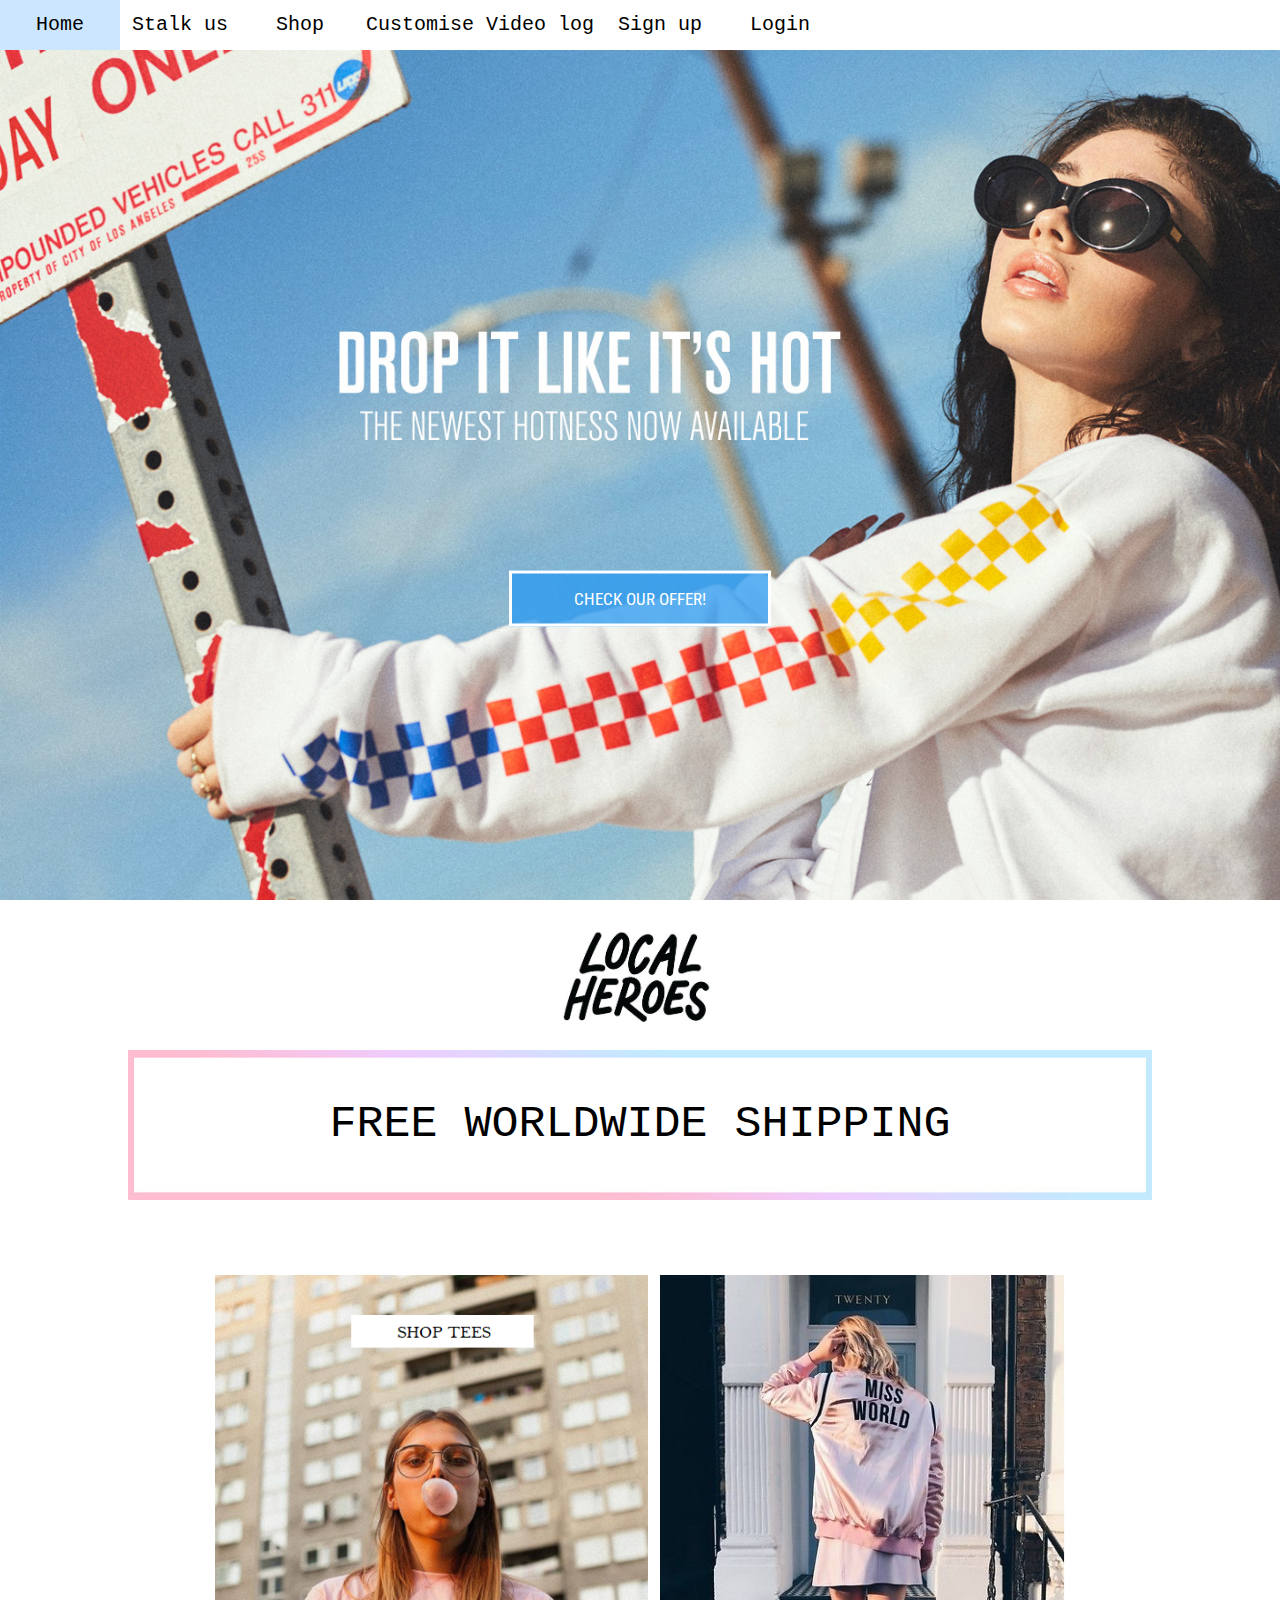
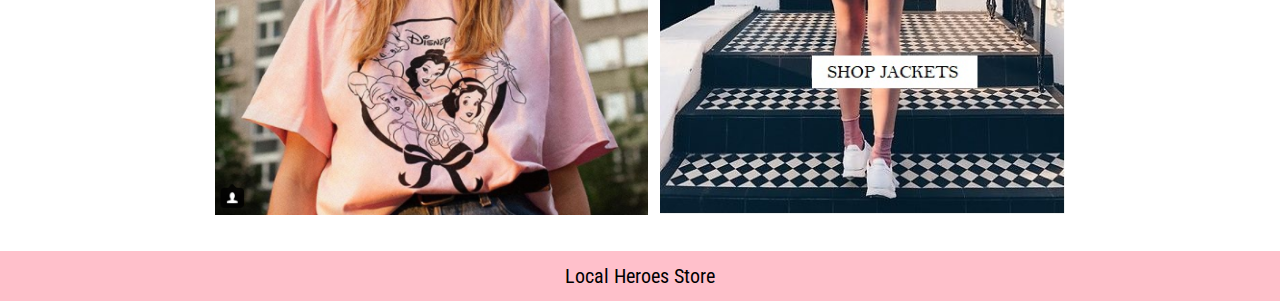
<file: index.html>
<!DOCTYPE html>
<html>
	<head>
			<title>LocalHeroesStore</title>
			<script src="https://ajax.googleapis.com/ajax/libs/jquery/3.2.1/jquery.min.js"></script>
			<script src="https://code.jquery.com/jquery-3.2.1.min.js" crossorigin="anonymous"></script>
            <script src="JS/javaSign.js"></script>
			<link rel="stylesheet" type="text/css" href="CSS/indexStyles.css">
			<link rel="stylesheet" type="text/css" href="CSS/startStyles.css">
			<meta http-equiv="content-type" content="text/html; charset=utf-8" />
			<meta name="viewport" content="width=device-width, initial-scale=1.0" />
			<script src="JS/jquery.scrollTo.min.js"></script>
			<link href="https://fonts.googleapis.com/css?family=Roboto+Condensed" rel="stylesheet">
	</head>
	
    <body>	
          <!--NAV BAR-->
           <nav>
            <div class="mobile_menu"><div class="mobile_button" onclick="slideMenu();"><img src="Assets/menu_mobile.png" alt="mobilemenu"/></div></div><ul>
                <li><a href="index.html" class="anime">Home</a></li>
                <li><a href="StalkUs.html">Stalk us</a></li>
                <li>
                  <a href="index.html">Shop</a>
                  <ul>
                      <li><a href="shopTees.html">tees</a></li>
                      <li><a href="shopJackets.html">jackets</a></li>
                  </ul>
                </li>
                <li><a href="DRAWING.html">Customise</a></li>
                <li><a href="video.html">Video log</a></li>
                <li><a href="SignUp.html">Sign up</a></li>
                <li>
                    <a onclick="document.getElementById('id01').style.display='block'" style="cursor: pointer;">Login</a>
                    <div id="id01" class="modal">
                        <span onclick="document.getElementById('id01').style.display='none'" 
                        class="close" title="Close Modal">&times;</span>
                        <form class="modal-content animate" action="/action_page.php">
                            <div class="imgcontainer">
                                  <img src="Assets/vatar4.jpg" alt="Avatar" class="avatar">
                            </div>
                            <div class="container">
                                <label><b>Username</b></label>
                                <input type="text" placeholder="Enter Username" name="uname" required>
                                <label><b>Password</b></label>
                                <input type="password" placeholder="Enter Password" name="psw" required>
                                <button type="submit">Login</button>
                                <input type="checkbox" checked="checked"> Remember me
                            </div>
                        </form>
                    </div>
                </li>
            </ul>
        </nav>
        <div class="widmo_nav"></div>
        <!---------------------------------------------------------->
        <header>     
            <div class="main_pic">
                <div class="our_offer"><div class="BTN_offer">Check our offer!</div></div>
            </div>
            <div class="logotype">
                <a href="index.html"><img src="Assets/logo2.png" alt="logo"/></a>
            </div>
	    </header>
               <div class="ramka_space">
                <div class="ramka">
                    <p>FREE WORLDWIDE SHIPPING</p>
                </div>
            </div>
            <main>
            <div class="big_pics">
               <div class="big_pic">
                   <a href="shopTees.html"><img src="Assets/ShopTees1.png" alt="Shop tees"/></a>
               </div>
               <div class="big_pic">
                   <a href="shopJackets.html"><img src="Assets/ShopJackets.jpg" alt="shop jackets"/></a>
               </div>
            </div>
            </main>
    <footer>
        <div class="foot">
            Local Heroes Store
        </div>
    </footer>
</body>
</html>
</file>
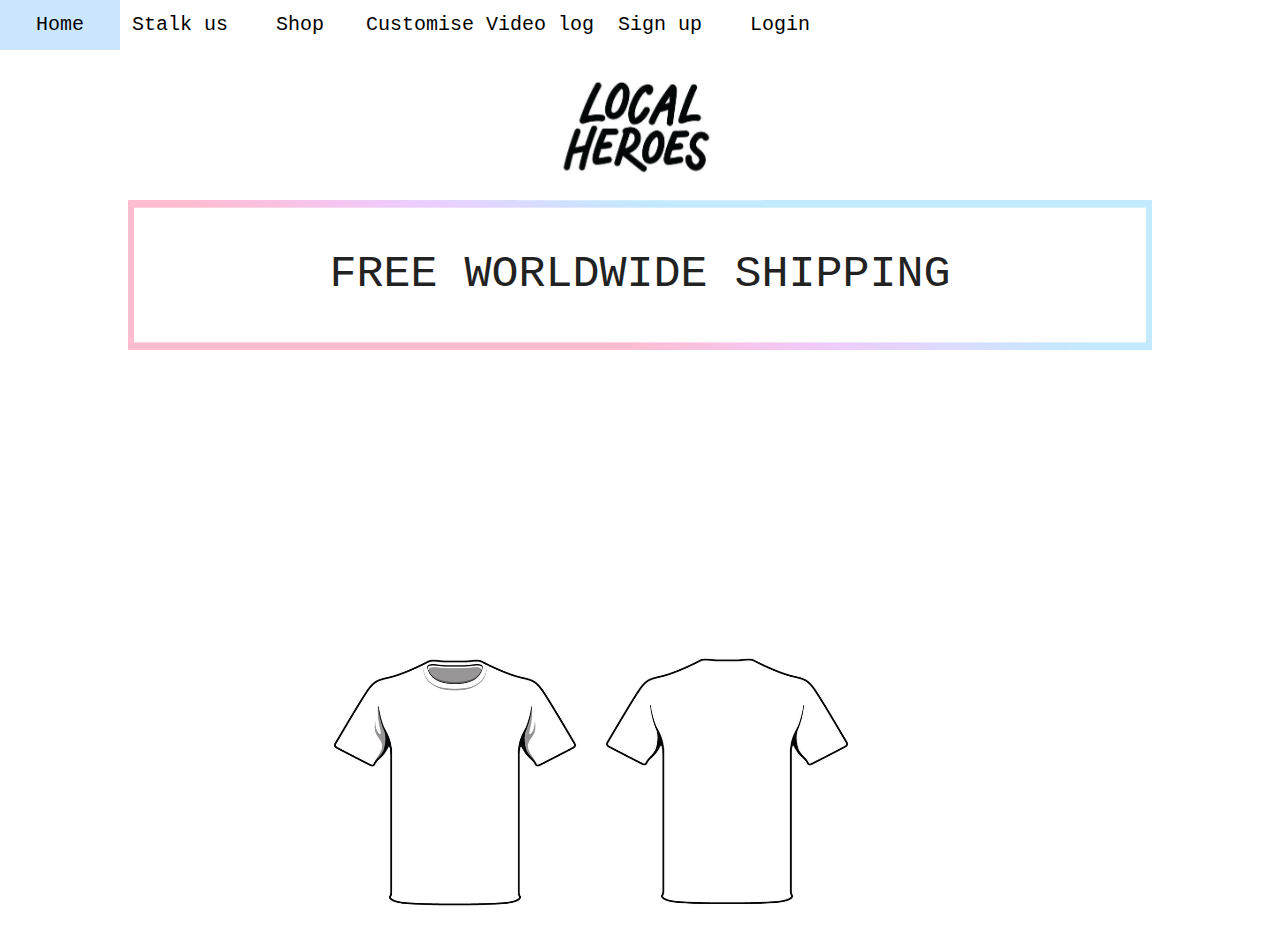
<file: DRAWING.html>
<!DOCTYPE html>
<html class="no-js" lang="">
    <head>
        <meta charset="utf-8">
        <title>Drawing</title>
        <meta name="description" content="">
        <meta name="theme-color" content="#212121" />
        <script src="https://ajax.googleapis.com/ajax/libs/jquery/1.12.4/jquery.min.js"></script>
        <script src="JS/javaSign.js"></script>
        <link rel="stylesheet" type="text/css" href="CSS/indexStyles.css">
        <link rel="stylesheet" type="text/css" href="CSS/startStyles.css">
    	<meta name="viewport" content="width=device-width, initial-scale=1.0" />
        <link rel="stylesheet" href="CSS/reset.css">
        <link rel="stylesheet" href="CSS/main.css">

    </head>
    <body>
        <!--NAV BAR-->
        <nav>
            <div class="mobile_menu"><div class="mobile_button" onclick="slideMenu();"><img src="Assets/menu_mobile.png" alt="mobile"/></div></div><ul>
                <li><a href="index.html">Home</a></li>
                <li><a href="StalkUs.html">Stalk us</a></li>
                <li>
                  <a href="index.html">Shop</a>
                  <ul>
                      <li><a href="shopTees.html">tees</a></li>
                      <li><a href="shopJackets.html">jackets</a></li>
                  </ul>
                </li>
                <li><a href="DRAWING.html"  class="anime">Customise</a></li>
                  <li><a href="video.html">Video log</a></li>
                <li><a href="SignUp.html">Sign up</a></li>
                <li>
                    <a onclick="document.getElementById('id01').style.display='block'" style="cursor: pointer;">Login</a>
                    <div id="id01" class="modal">
                        <span onclick="document.getElementById('id01').style.display='none'" 
                        class="close" title="Close Modal">&times;</span>
                        <form class="modal-content animate" action="/action_page.php">
                            <div class="imgcontainer">
                                  <img src="Assets/vatar4.jpg" alt="Avatar" class="avatar">
                            </div>
                            <div class="container">
                                <label><b>Username</b></label>
                                <input type="text" placeholder="Enter Username" name="uname" required>
                                <label><b>Password</b></label>
                                <input type="password" placeholder="Enter Password" name="psw" required>
                                <button type="submit">Login</button>
                                <input type="checkbox" checked="checked"> Remember me
                            </div>
                        </form>
                    </div>
                </li>
            </ul>
        </nav>
         <!---------------------------------------------------------->
          <!--LOGO, FRAME-->
        <div class="widmo_nav"></div>
        <div class="logotype">
                <a href="index.html"><img src="Assets/logo2.png" alt="logo"/></a>
        </div>
               <div class="ramka_space">
                <div class="ramka">
                    <p>FREE WORLDWIDE SHIPPING</p>
                </div>
            </div>
            <!---------------------------------------------------------->
            <!--CUSTOMISER-->
        <main class="customiser" style="height: 500px; position: relative;">
            <div class="toolkit">
                <div class="colors" style="cursor: pointer;"></div>
                <div class="sizes" style="cursor: pointer;"></div>
            </div>
            <div class="nowyToolkit">
                <div class="toolkit2">
                <div class="colors" style="cursor: pointer;"></div>
            </div>
            <div class="toolkit2">
                <div class="sizes" style="cursor: pointer;"></div>
            </div>
            </div>
            <script src="https://code.jquery.com/jquery-3.2.1.min.js" integrity="sha256-hwg4gsxgFZhOsEEamdOYGBf13FyQuiTwlAQgxVSNgt4=" crossorigin="anonymous"></script>
            <script src="JS/p5.js"></script>
            <script src="JS/p5.svg.js"></script>
            <script src="JS/main.js"></script>
        </main>
    </body>
</html>
</file>
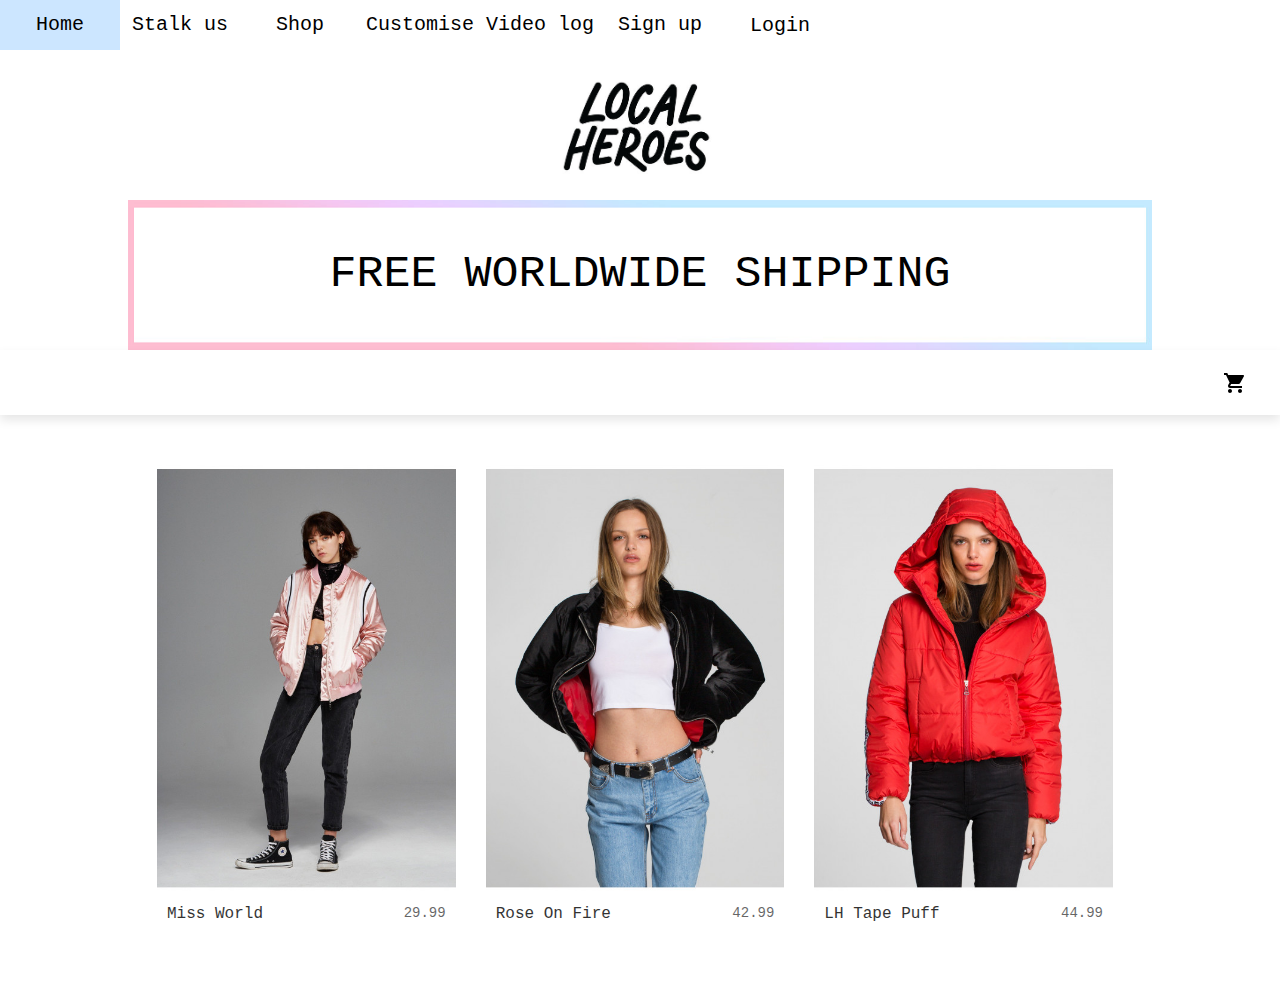
<file: shopJackets.html>
<!DOCTYPE html>
<html>
	<head>
			<title>Shop jackets localheroesstore</title>
			<script src="https://code.jquery.com/jquery-3.2.1.min.js" crossorigin="anonymous"></script>
			<script src="JS/javaJackets.js"></script>
			<script src="JS/javaSign.js"></script>
			<link rel="stylesheet" type="text/css" href="CSS/shoppingStyles.css">
			<link rel="stylesheet" type="text/css" href="CSS/startStyles.css">
	</head>
	
<body>	
           <nav>
        <div class="mobile_menu"><div class="mobile_button" onclick="slideMenu();"><img src="Assets/menu_mobile.png" alt="mobile"/></div></div>
            <ul>
            <li><a href="index.html">Home</a></li>
            <li><a href="StalkUs.html">Stalk us</a></li>
            <li>
              <a href="index.html" class="anime">Shop</a>
              <ul>
                  <li><a href="shopTees.html" >tees</a></li>
                  <li><a href="shopJackets.html" class="anime">jackets</a></li>
              </ul>
            </li>
             <li><a href="DRAWING.html">Customise</a></li>
               <li><a href="video.html">Video log</a></li>
            <li><a href="SignUp.html">Sign up</a></li>
            <li>
<button onclick="document.getElementById('id01').style.display='block'">Login</button>
<div id="id01" class="modal">
  <span onclick="document.getElementById('id01').style.display='none'" 
class="close" title="Close Modal">&times;</span>
  <form class="modal-content animate" action="/action_page.php">
    <div class="imgcontainer">
      <img src="Assets/vatar4.jpg" alt="Avatar" class="avatar">
    </div>

    <div class="container">
      <label><b>Username</b></label>
      <input type="text" placeholder="Enter Username" name="uname" required>

      <label><b>Password</b></label>
      <input type="password" placeholder="Enter Password" name="psw" required>

      <button type="submit">Login</button>
      <input type="checkbox" checked="checked"> Remember me
    </div>
  </form>
</div></li> 
        </ul>
    </nav>
	<div class="header2">
        <div class="space"></div>
        <div class="logotype">
            <img src="Assets/logo2.png" alt="logo"/>
        </div>
	</div>
	
	<div class="ramka_space">
	    <div class="ramka">
            <p>FREE WORLDWIDE SHIPPING</p>
        </div>
	</div>

    <header class="header"></header>
    <main class="products"></main>
	</body>
</html>
</file>
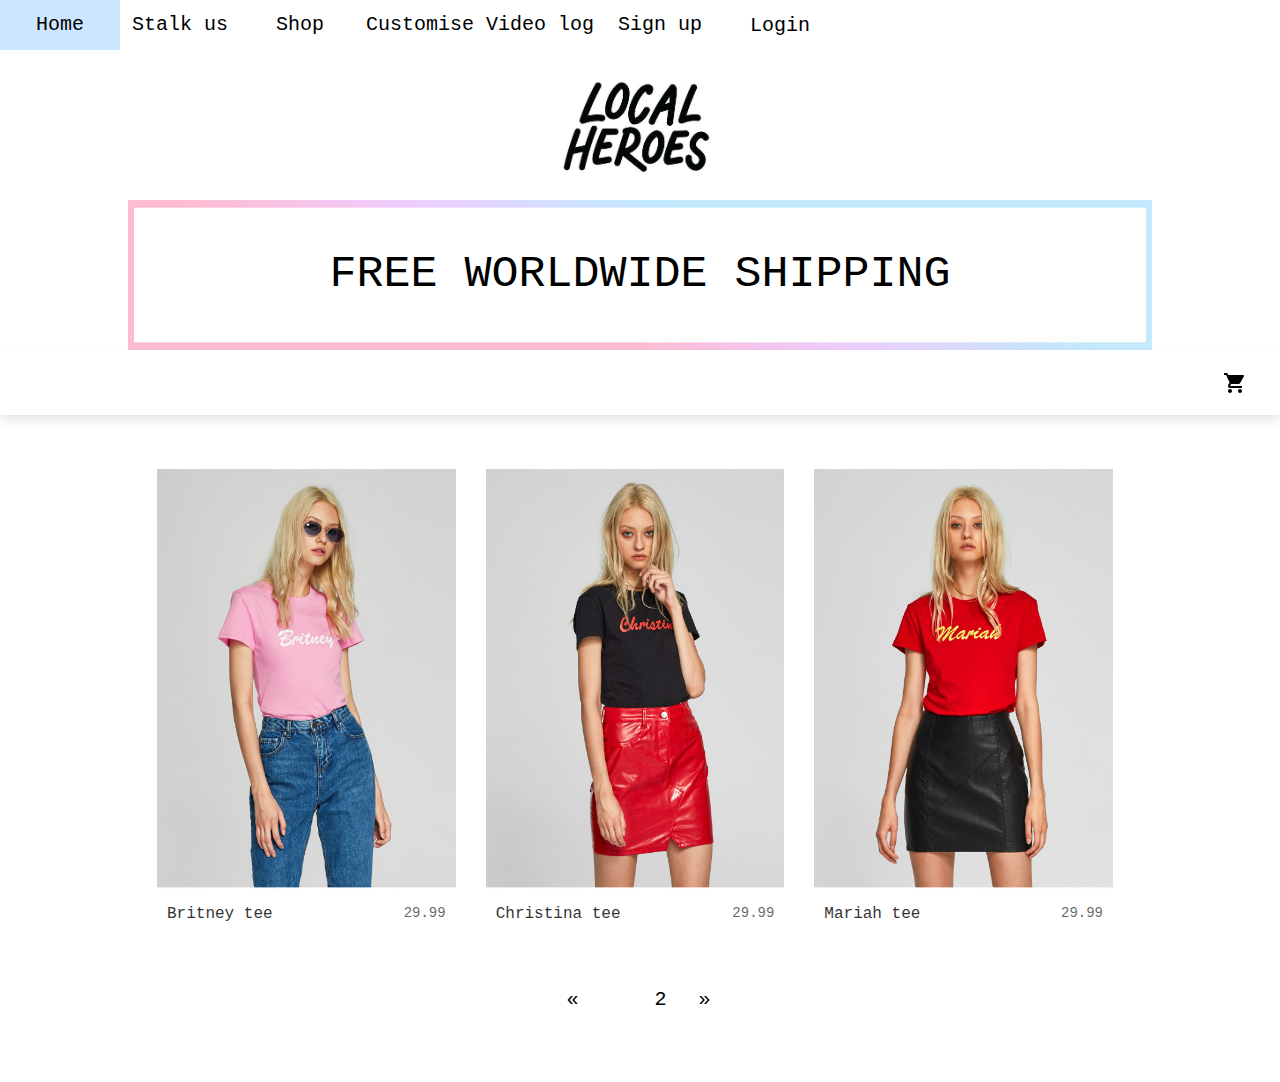
<file: shopTees.html>
<!DOCTYPE html>
<html>
	<head>
			<title>Shop tees localheroesstore</title>
			<script src="https://code.jquery.com/jquery-3.2.1.min.js" crossorigin="anonymous"></script>
			<script src="JS/javaTees1.js"></script>
			<script src="JS/javaSign.js"></script>
			<link rel="stylesheet" type="text/css" href="CSS/shoppingStyles.css">
			<link rel="stylesheet" type="text/css" href="CSS/startStyles.css">
	</head>
	
	<body>	
      <nav>
        <div class="mobile_menu"><div class="mobile_button" onclick="slideMenu();"><img src="Assets/menu_mobile.png" alt="mobile"/></div></div>
            <ul><li><a href="index.html">Home</a></li>
            <li><a href="StalkUs.html">Stalk us</a></li>
            <li>
              <a href="index.html" class="anime">Shop</a>
              <ul>
                  <li><a href="shopTees.html" class="anime">tees</a></li>
                  <li><a href="shopJackets.html">jackets</a></li>
              </ul>
            </li>
             <li><a href="DRAWING.html">Customise</a></li>
               <li><a href="video.html">Video log</a></li>
             <li><a href="SignUp.html">Sign up</a></li>
            <li>
            <button onclick="document.getElementById('id01').style.display='block'">Login</button>
            <div id="id01" class="modal">
              <span onclick="document.getElementById('id01').style.display='none'" 
            class="close" title="Close Modal">&times;</span>
              <form class="modal-content animate" action="/action_page.php">
                <div class="imgcontainer">
                  <img src="Assets/vatar4.jpg" alt="Avatar" class="avatar">
                </div>
                <div class="container">
                  <label><b>Username</b></label>
                  <input type="text" placeholder="Enter Username" name="uname" required>
                  <label><b>Password</b></label>
                  <input type="password" placeholder="Enter Password" name="psw" required>
                  <button type="submit">Login</button>
                  <input type="checkbox" checked="checked"> Remember me
                </div>
              </form>
            </div>
            </li>
        </ul>
    </nav>

	<div class="header2">
        <div class="space"></div>
        <div class="logotype">
            <img src="Assets/logo2.png" alt="logo"/>
        </div>
	</div>
	
	<div class="ramka_space">
	    <div class="ramka">
            <p>FREE WORLDWIDE SHIPPING</p>
        </div>
	</div>

    <header class="header"></header>
    <main class="products"></main>
    <footer>
    <div class="pagination">
  <a href="shopTees.html">&laquo;</a>
  <a href="shopTees.html" class="active">1</a>
  <a href="shopTees2.html" >2</a>
  <a href="shopTees2.html">&raquo;</a>
        </div></footer>
	</body>
</html>
</file>
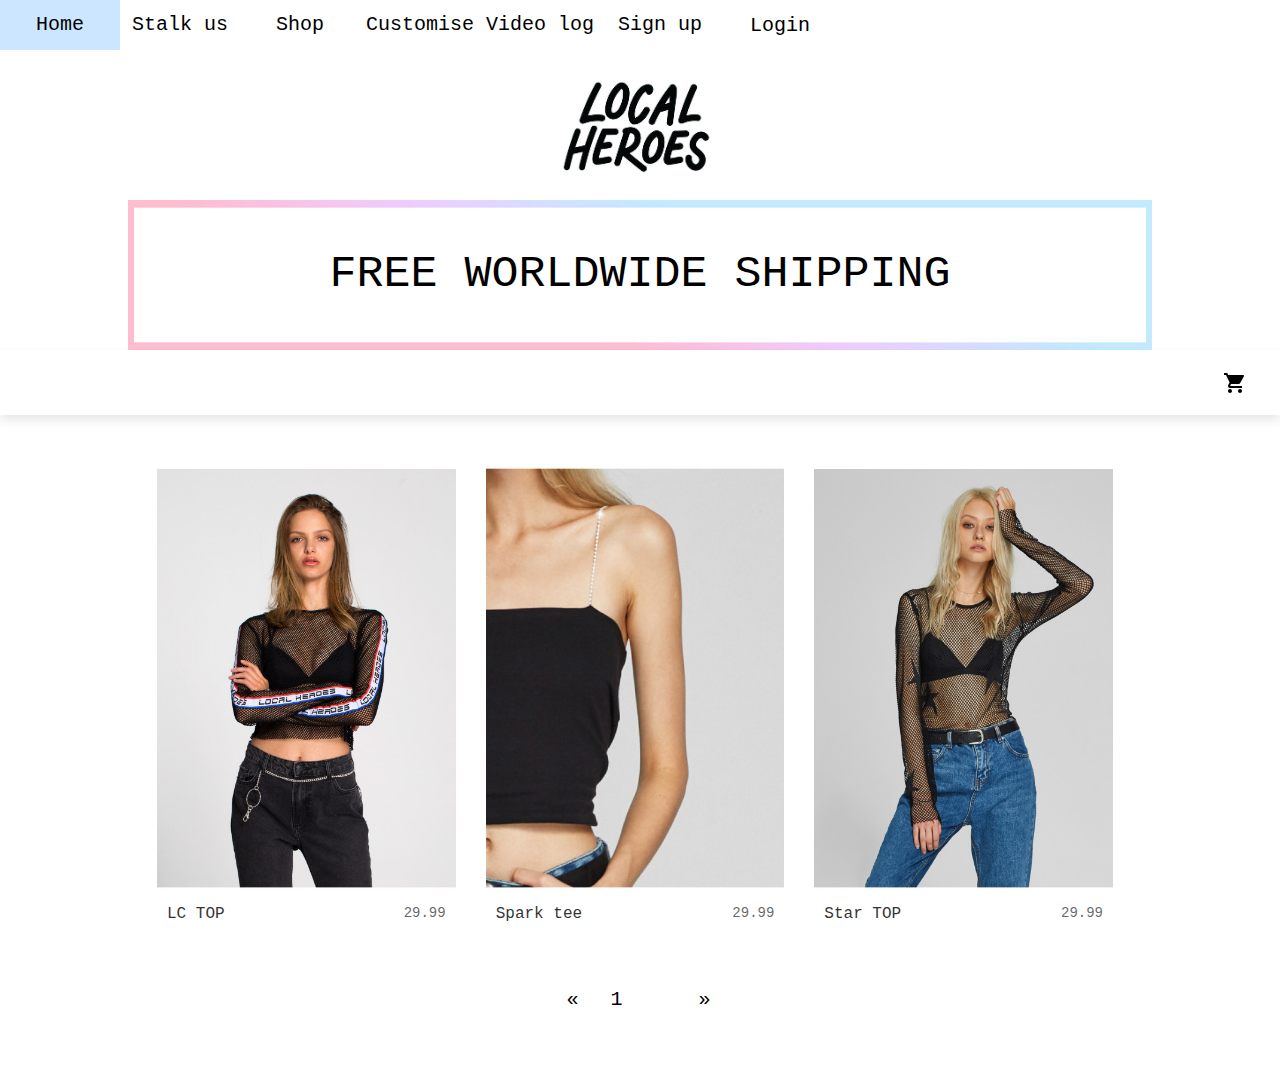
<file: shopTees2.html>
<!DOCTYPE html>
<html>
	<head>
			<title>[2] Shop tees localheroesstore</title>
			<script src="https://code.jquery.com/jquery-3.2.1.min.js" crossorigin="anonymous"></script>
			<script src="JS/javaTees2.js"></script>
			<script src="JS/javaSign.js"></script>
			<link rel="stylesheet" type="text/css" href="CSS/startStyles.css">
			<link rel="stylesheet" type="text/css" href="CSS/shoppingStyles.css">
	</head>
	
<body>	
    <nav>
        <div class="mobile_menu"><div class="mobile_button" onclick="slideMenu();"><img src="Assets/menu_mobile.png" alt="mobile"/></div></div>
            <ul>
            <li><a href="index.html">Home</a></li>
            <li><a href="StalkUs.html">Stalk us</a></li>
            <li>
              <a href="" class="anime">Shop</a>
              <ul>
                  <li><a href="shopTees.html" class="anime">tees</a></li>
                  <li><a href="shopJackets.html" >jackets</a></li>
              </ul>
            </li>
             <li><a href="DRAWING.html">Customise</a></li>
               <li><a href="video.html">Video log</a></li>
            <li><a href="SignUp.html">Sign up</a></li>
            <li>
<button onclick="document.getElementById('id01').style.display='block'">Login</button>
<div id="id01" class="modal">
  <span onclick="document.getElementById('id01').style.display='none'" 
class="close" title="Close Modal">&times;</span>
  <form class="modal-content animate" action="/action_page.php">
    <div class="imgcontainer">
      <img src="Assets/vatar4.jpg" alt="Avatar" class="avatar">
    </div>

    <div class="container">
      <label><b>Username</b></label>
      <input type="text" placeholder="Enter Username" name="uname" required>

      <label><b>Password</b></label>
      <input type="password" placeholder="Enter Password" name="psw" required>

      <button type="submit">Login</button>
      <input type="checkbox" checked="checked"> Remember me
    </div>
  </form>
</div>
       </li>
        </ul>
    </nav>
	<div class="header2">
        <div class="space"></div>
        <div class="logotype">
            <img src="Assets/logo2.png" alt="logo"/>
        </div>
	</div>
	
	<div class="ramka_space">
	    <div class="ramka">
            <p>FREE WORLDWIDE SHIPPING</p>
        </div>
	</div>

    <header class="header"></header>
    <main class="products"></main>
     <footer>
          <div class="pagination">
              <a href="shopTees.html">&laquo;</a>
              <a href="shopTees.html">1</a>
              <a href="shopTees2.html" class="active" >2</a>
              <a href="shopTees2.html">&raquo;</a>
        </div>
    </footer>
	</body>
</html>
</file>
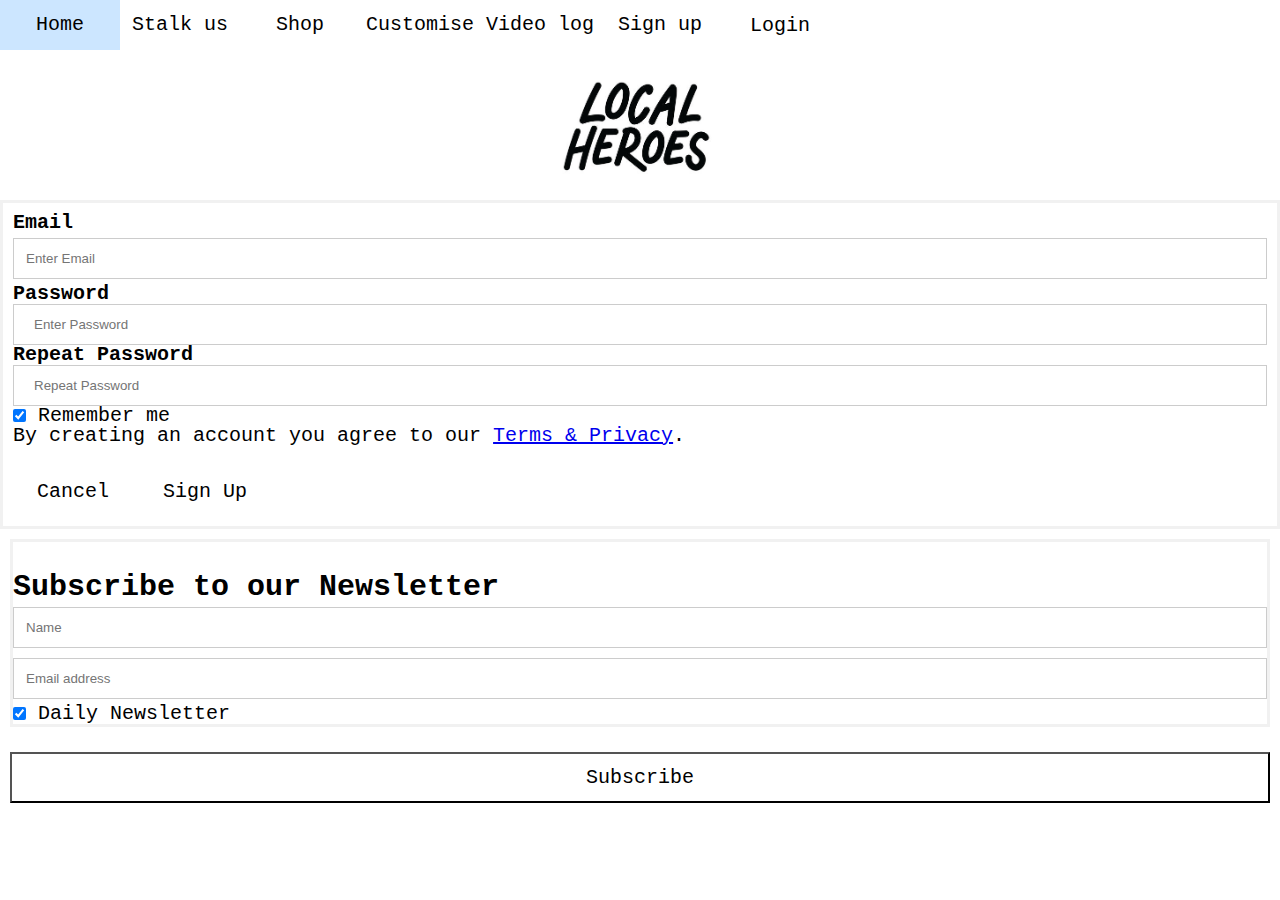
<file: SignUp.html>
<!DOCTYPE html>
<html>
	<head>
			<title>Sign up localheroesstore</title>
			<script src="https://code.jquery.com/jquery-3.2.1.min.js" crossorigin="anonymous"></script>
			<script src="JS/javaSign.js"></script>
			<link rel="stylesheet" type="text/css" href="CSS/startStyles.css">
            <link rel="stylesheet" type="text/css" href="CSS/shoppingStyles.css">
			<link rel="stylesheet" type="text/css" href="CSS/SignUpStyles.css">
	</head>
<body>	
 <header>
  <nav><div class="mobile_menu"><div class="mobile_button" onclick="slideMenu();"><img src="Assets/menu_mobile.png" alt="img"/></div></div>
            <ul>
            <li><a href="index.html">Home</a></li>
            <li><a href="StalkUs.html">Stalk us</a></li>
            <li>
              <a href="index.html">Shop</a>
              <ul>
                  <li><a href="shopTees.html">tees</a></li>
                  <li><a href="shopJackets.html">jackets</a></li>
              </ul>
            </li>
             <li><a href="DRAWING.html">Customise</a></li>
               <li><a href="video.html">Video log</a></li>
               <li><a href="SignUp.html" class="anime">Sign up</a></li>
            <li>
                <button onclick="document.getElementById('id01').style.display='block'">Login</button>
                <div id="id01" class="modal">
                    <span onclick="document.getElementById('id01').style.display='none'" 
                    class="close" title="Close Modal">&times;</span>
                    <form class="modal-content animate" action="/action_page.php">
                        <div class="imgcontainer">
                        <img src="Assets/vatar4.jpg" alt="Avatar" class="avatar">
                        </div>
                        <div class="container">
                            <label><b>Username</b></label>
                            <input type="text" placeholder="Enter Username" name="uname" required>
                            <label><b>Password</b></label>
                            <input type="password" placeholder="Enter Password" name="psw" required>
                            <button type="submit">Login</button>
                            <input type="checkbox" checked="checked"> Remember me
                        </div>
                    </form>
                </div>
            </li>
        </ul>
    </nav>
 </header>
 <main>
		<div class="header2">
        <div class="space"></div>
        <div class="logotype">
        <img src="Assets/logo2.png" alt="logo"/>
        </div>
	</div>
   
<form action="/action_page.php">
    <div class="container">
        <label><b>Email</b></label>
        <input type="text" placeholder="Enter Email" name="email" required>
        <label><b>Password</b></label>
        <input type="password" placeholder="Enter Password" name="psw" required>
        <label><b>Repeat Password</b></label>
        <input type="password" placeholder="Repeat Password" name="psw-repeat" required>
        <input type="checkbox" checked="checked"> Remember me
        <p>By creating an account you agree to our <a href="#">Terms & Privacy</a>.</p>
        <p> </p>
        <div class="clearfix">
          <button type="button"  class="cancelbtn">Cancel</button>
          <button type="submit" class="signupbtn">Sign Up</button>
        </div>
  </div>
</form>
    </main>
    <section>
       <div class="container">
            <form action="/action_page.php">
                <h2>Subscribe to our Newsletter</h2>
                 <input type="text" placeholder="Name" name="name" required>
                <input type="text" placeholder="Email address" name="mail" required>
                <input type="checkbox" checked="checked"> Daily Newsletter
           </form>
          </div>
          <div class="container">
                <input type="submit" value="Subscribe">
          </div>
    </section>
</body>
</html>
</file>
<file: CSS/indexStyles.css>
@media screen and (max-width:640px) { /* MOBILE */
    .main_pic {display: none;}
}

@media screen and (max-width:800px) { /* MOBILE */
    .main_pic {display: none;}
}

@media screen and (min-width:800px) { /* DESKTOP */
    .main_pic {display: block;}
}


.main_pic {
	height:calc(100vh - 50px);
	width:100%;
    background-image: url(../Assets/lcl.jpeg);
    background-size: cover;
    position: relative;
    z-index: 50;
}

.main_pic img {
    width: 100%;
    max-height: 100%;
}

.our_offer {
    height: 50px;
    width: 100%;
    position: absolute;
    top: 65%;
    transform: translateY(-65%);
}

.BTN_offer {
    font-family: 'Roboto Condensed', sans-serif;
    height: 50px;
    width: 20%;
    margin: 0 auto;
    line-height: 50px;
    text-align: center;
    border: 3px solid white;
    background-color: rgba(42,154,241, 0.75);
    color: white; 
    text-transform: uppercase;
    transition: .2s all linear;
    font-size: 17px;
}

.BTN_offer:hover {
    cursor: pointer;
    background-color: rgba(0,0,0, 0.75);
    transition: .2s all linear;
}

.big_pics {
    width: 100%;
    margin-top: 75px;
    text-align: center;
    position: relative;
}

.big_pic {
    width: auto;
    height: 60vh;
    display: inline-block;
}

.big_pic img {
    max-height: 100%;
}

.big_pic:hover {
    box-sizing: border-box;
    border: 3px solid pink;
}

#pic2 img {
    margin: 10px 0 10px 0;
    height: 100%;
}

#pic3 {
    float: left;
}

#pic4 {
    float: right;
}

#pic2 img:hover {
    border: 3px solid pink;
    box-sizing: border-box;
}

.foot {
    font-family: 'Roboto Condensed', sans-serif;
    margin-top: 30px;
    height: 50px;
    width: 100%;
    background-color: pink;
    text-align: center;
    line-height: 50px;
}

.widmo_nav {
    height: 50px;
}
</file>
<file: CSS/startStyles.css>
* {padding:0; margin:0}

@media screen and (max-width:640px) {
    .ramka_space {display: none;}
    nav > ul > li {
        width: 100%;
        display: none;
    }
    
    nav ul li:hover ul {
        display:none;
    }
    .mobile_menu {
        display: block;
    }
}

@media screen and (min-width:640px) and (max-width:800px) {
    .ramka {font-size: 13px;}
    nav > ul > li {
        float: left;
        width: 120px;
        display: block;
    }
    nav ul li:hover ul {
        display:block;
    }
    .mobile_menu {
        display: none;
    }
}

@media screen and (min-width:800px) {
    .ramka {font-size: 18px;}
    nav > ul > li {
        float: left;
        width: 120px;
        display: block;
    }
    nav ul li:hover ul {
        display:block;
    }
    .mobile_menu {
        display: none;
    }
}


html, body {
	font-family:"Courier New";
	font-size: 20px;
	background: transparent;
	padding:0;
	margin:0;
}

.ramka_space {
    width: 100%;
}

.ramka {
    width: 80%;
    height: 150px;
    margin: 0 auto;
    background-image: url(../Assets/frame.jpg);
    background-size: 100% 100%;   
    text-align: center;
    position: relative;
    z-index: -1;
}

.ramka p {
    line-height: 150px;
    font-size: 2.5em;
}

.logotype {
    width: 100%;
    height: 150px;
    text-align: center;
}

.logotype:hover {
    cursor: pointer;
}

.logotype img {
    height: 100%;
}


#frame{
	width: 90%;
	height: 60%;
	margin-left:5%;
	margin-top:12%;
}

#container{
	 margin: 0 auto;
}

.mobile_menu {
    height: 50px;
    width: 100%;
}

.mobile_button {
    height: 100%;
    width: 50px;
}

.mobile_button img {
    height: 100%;
}

.mobile_button:hover {
    cursor: pointer;
}

nav {
    height: 50px;
    position: fixed;
    z-index: 100;
}

nav ul {
    list-style-type: none;
    background-color: white;
	position: fixed;
  width:100%;
  z-index: 5;
}

nav > ul > li {
    text-align: center;
}
nav li a {
    display: block;
    color: black;
    text-align: center;
    height: 50px;
    text-decoration: none;
    line-height: 50px;
    transition: .2s all linear;
}
nav li a:hover {
    background-color: #cce6ff;
    transition: .2s all linear;
}

/* Hide Dropdowns by Default */
nav ul ul {
 display: none;
 position: absolute; 
 top: 50px; /* the height of the main nav */
 width:120px;
}
	
/* Display Dropdowns on Hover */
/*nav ul li:hover ul {
 display:block;
} */
	
/* Fisrt Tier Dropdown */
nav ul ul li {
 width:170px;
 float:none;
 display:list-item;
 position: relative;
 width:120px;
}
	
.anime{
       background-color: white;
    -webkit-animation-name: example; /* Safari 4.0 - 8.0 */
    -webkit-animation-duration: 20s; /* Safari 4.0 - 8.0 */
    animation-name: example;
    animation-duration: 4s;
    animation-iteration-count: infinite;
}

/* Bordered form */
form {
    border: 3px solid #f1f1f1;
}

/* Full-width inputs */
input[type=text], input[type=password] {
    width: 100%;
    padding: 12px 20px;
    display: inline-block;
    border: 1px solid #ccc;
    box-sizing: border-box;
}

/* Set a style for all buttons */
button {
    background-color: white;
    -webkit-animation-name: example; /* Safari 4.0 - 8.0 */
    animation-name: example;
    animation-iteration-count: infinite;
    color: black;
    border: none;
    cursor: pointer;
    width: 120px;
    height:50px;
    text-align: center;
    font-family:"Courier New";
    font-size:20px;
    
}

/* Add a hover effect for buttons */
button:hover {
    opacity: 0.8;
    color:black;
    background-color: #cce6ff;
}

/* Center the avatar image inside this container */
.imgcontainer {
    text-align: center;
    margin: 24px 0 12px 0;
}

/* Avatar image */
img.avatar {
    width: 15%;
    border-radius: 50%;
}

.modal {
    display: none; /* Hidden by default */
    position: fixed; /* Stay in place */
    z-index: 1; /* Sit on top */
    left: 0;
    top: 0;
    width: 100%; /* Full width */
    height: 100%; /* Full height */
    overflow: auto; /* Enable scroll if needed */
    background-color: rgb(0,0,0); /* Fallback color */
    background-color: rgba(0,0,0,0.4); /* Black w/ opacity */
    padding-top: 60px;
}

/* Modal Content/Box */
.modal-content {
    background-color: #fefefe;
    margin: 5px auto; /* 15% from the top and centered */
    border: 1px solid #888;
    width: 40%; /* Could be more or less, depending on screen size */
}

/* The Close Button */
.close {
    /* Position it in the top right corner outside of the modal */
    position: absolute;
    right: 25px;
    top: 0; 
    color: #000;
    font-size: 35px;
    font-weight: bold;
}

/* Close button on hover */
.close:hover,
.close:focus {
    color: #ffccff;
    cursor: pointer;
}

/* Add Zoom Animation */
.animate {
    -webkit-animation: animatezoom 0.6s;
    animation: animatezoom 0.6s
}

@keyframes animatezoom {
    from {transform: scale(0)} 
    to {transform: scale(1)}
}
@keyframes example {
    0%   {background-color:#ffccff; left:0px; top:0px;}
    25%  {background-color:#f2ccff; left:200px; top:0px;}
    50%  {background-color:#ccccff; left:200px; top:200px;} 
    75%  {background-color:#f2ccff; left:0px; top:200px;}
    100% {background-color:#ffccff; left:0px; top:0px;}
}

@keyframes example2 {
    0%   {background-color:#ff99ff; left:0px; top:0px;}
    25%  {background-color:#e699ff; left:200px; top:0px;}
    50%  {background-color:#9999ff; left:200px; top:200px;} 
    75%  {background-color:#e699ff; left:0px; top:200px;}
    100% {background-color:#ff99ff; left:0px; top:0px;}
}
#foot{font-family:"Curier New";}
</file>
<file: CSS/main.css>
@media screen and (max-width:950px) { /* MOBILE */
    .toolkit {
        display: none;
    }
    
    .nowyToolkit {
        display: block;
    }
    
    .colors {
    }
    
    .sizes {
    }
}

@media screen and (min-width:950px) { /* MOBILE */
    .toolkit {
        display: block;
        right: 0;
        margin-top: 90px;
    }
    
    .nowyToolkit {
        display: none;
    }
}




html {
    color: #222;
    font-size: 1em;
    line-height: 1.4;
}


body{
    font-family: "Courier New";
	font-size: 20px;
    background-color: white;
}
::-moz-selection {
    background: #b3d4fc;
    text-shadow: none;
}

::selection {
    background: #b3d4fc;
    text-shadow: none;
}

hr {
    display: block;
    height: 1px;
    border: 0;
    border-top: 1px solid #ccc;
    margin: 1em 0;
    padding: 0;
}

audio,
canvas,
iframe,
img,
svg,
iframe{
    vertical-align: middle;
    margin-bottom:20px;
}

fieldset {
    border: 0;
    margin: 0;
    padding: 0;
}

textarea {
    resize: vertical;
}

.browserupgrade {
    margin: 0.2em 0;
    background: #ccc;
    color: #000;
    padding: 0.2em 0;
}


/* ==========================================================================
   Author's custom styles
   ========================================================================== */

/* For convenience the canvas gets attributes without a helper class.
 * This may be not scalable but okay for the purpose of this template. */
#defaultCanvas0 {
    position: absolute;
    top: 70%;
    left: 24%;
    z-index: -5;
    text-align: center;
}

/* ==========================================================================
   Media Queries
   ========================================================================== */

@media only screen and (min-width: 35em) {

}

@media print,
       (-o-min-device-pixel-ratio: 5/4),
       (-webkit-min-device-pixel-ratio: 1.25),
       (min-resolution: 120dpi) {

}

/* ==========================================================================
   Helper classes
   ========================================================================== */

.hidden {
    display: none !important;
    visibility: hidden;
}

.visuallyhidden {
    border: 0;
    clip: rect(0 0 0 0);
    height: 1px;
    margin: -1px;
    overflow: hidden;
    padding: 0;
    position: absolute;
    width: 1px;
}

.visuallyhidden.focusable:active,
.visuallyhidden.focusable:focus {
    clip: auto;
    height: auto;
    margin: 0;
    overflow: visible;
    position: static;
    width: auto;
}

.invisible {
    visibility: hidden;
}

.clearfix:before,
.clearfix:after {
    content: " ";
    display: table;
}

.clearfix:after {
    clear: both;
}

.clearfix {
    *zoom: 1;
}

/* ==========================================================================
   Print styles
   ========================================================================== */

@media print {
    *,
    *:before,
    *:after {
        background: transparent !important;
        color: #000 !important;
        box-shadow: none !important;
        text-shadow: none !important;
    }

    a,
    a:visited {
        text-decoration: underline;
    }

    a[href]:after {
        content: " (" attr(href) ")";
    }

    abbr[title]:after {
        content: " (" attr(title) ")";
    }

    a[href^="#"]:after,
    a[href^="javascript:"]:after {
        content: "";
    }

    pre,
    blockquote {
        border: 1px solid #999;
        page-break-inside: avoid;
    }

    thead {
        display: table-header-group;
    }

    tr,
    img {
        page-break-inside: avoid;
    }

    img {
        max-width: 100% !important;
    }

    p,
    h2,
    h3,
    h4{
        orphans: 3;
        widows: 3;
        text-align: center;
    }

    h2,
    h3 {
        page-break-after: avoid;
    }
}


.toolkit {
    position: absolute;
    width: 100px;
    height: 320px;
    margin-right:350px;
}

.toolkit2 {
    width: 320px;
    height: 100px;
    display: inline-block;
}

.nowyToolkit {
    width: 100%;
    height: 100px;
    text-align: center;
    position: absolute;
    bottom: 0 !important;
}

.colors, .sizes {
    width: 100%;
    height: 50%;
    display: flex;
    justify-content: center;
    flex-direction: column;
    flex-wrap: wrap;
    align-items: center;
}

.color, .size {
    border-radius: 50%;
    margin: 10px 0;
}

.color {
    width: 32px;
    height: 32px;
}

.size {
    background: #000;
}
</file>
<file: CSS/shoppingStyles.css>
#tekst
{
	left:4%;
	top:31%;
	position:absolute;
	margin-left:20%;
}
.space {
    height: 50px;
}
@import url("https://fonts.googleapis.com/css?family=Open+Sans:300,400,600,700,800&subset=latin-ext");
html, body{ 
  margin: 0;
  padding: 0;
  border: 0;
  outline: 0;
  font-size: 20px;
  font-family:"Courier New";
  vertical-align: baseline;
  background: transparent; }

body {
  line-height: 1;
font-family:"Curier New";
}

article, aside, details, figcaption, figure, footer, header, hgroup, menu, nav, section {
  display: block; }

nav ul {
  list-style: none; }

blockquote, q {
  quotes: none; }

blockquote:before, blockquote:after {
  content: '';
  content: none; }

q:before, q:after {
  content: '';
  content: none; }

a {
  margin: 0;
  padding: 0;
  font-size: 100%;
  vertical-align: baseline;
  background: transparent; }

/* change colours to suit your needs */
ins {
  background-color: #ff9;
  color: #000;
  text-decoration: none; }

/* change colours to suit your needs */
mark {
  background-color: #ff9;
  color: #000;
  font-style: italic;
  font-weight: bold; }

del {
  text-decoration: line-through; }

abbr[title], dfn[title] {
  border-bottom: 1px dotted;
  cursor: help; }

table {
  border-collapse: collapse;
  border-spacing: 0; }

/* change border colour to suit your needs */
hr {
  display: block;
  height: 1px;
  border: 0;
  border-top: 1px solid #cccccc;
  margin: 1em 0;
  padding: 0; }

input, select {
  vertical-align: middle; }

* {
  -webkit-box-sizing: border-box;
  box-sizing: border-box; }

html, body {
	font-family:"Courier New";
	font-size: 20px;
	background: transparent;
	padding:0;
	margin:0;
}

.header {
  width: 100%;
  height: 65px;
  -webkit-box-shadow: 0 5px 10px rgba(0, 0, 0, 0.1);
  box-shadow: 0 5px 10px rgba(0, 0, 0, 0.1);
  display: -webkit-box;
  display: -ms-flexbox;
  display: flex;
  -webkit-box-orient: horizontal;
  -webkit-box-direction: reverse;
  -ms-flex-direction: row-reverse;
  flex-direction: row-reverse;
  -webkit-box-align: center;
  -ms-flex-align: center;
  align-items: center;
  position: relative; }

.cart {
  display: -webkit-box;
  display: -ms-flexbox;
  display: flex;
  -webkit-box-pack: center;
  -ms-flex-pack: center;
  justify-content: center;
  -webkit-box-align: center;
  -ms-flex-align: center;
  align-items: center;
  margin: 0 36px; }
  .cart--icon {
    width: 20px;
    height: 20px;
    background-image: url("../images/shopping-cart.svg");
    background-size: 20px 20px; }
  .cart--status {
    display: block;
    width: 20px;
    height: 20px;
    text-align: center;
    line-height: 20px;
    border-radius: 50%;
    background: #2979FF;
    color: #ffffff;
    font-size: 10px;
    font-weight: 600;
    margin: 0 5px; }

.recipie {
  position: absolute;
  width: 375px;
  top: 60px;
  right: 0;
  list-style: none;
  background: #ffffff;
  -webkit-box-shadow: 0 3px 10px rgba(0, 0, 0, 0.2);
  box-shadow: 0 3px 10px rgba(0, 0, 0, 0.2); }
  .recipie--entry, .recipie--summary {
    -webkit-box-align: center;
    -ms-flex-align: center;
    align-items: center;
    padding: 20px;
    overflow: hidden;
    display: -webkit-box;
    display: -ms-flexbox;
    display: flex;
    -webkit-box-pack: justify;
    -ms-flex-pack: justify;
    justify-content: space-between;
    align-items: center; }
    .recipie--entry:nth-of-type(2n), .recipie--summary:nth-of-type(2n) {
      background: rgba(0, 0, 0, 0.1); }
    .recipie--entry--price, .recipie--summary--price {
      font-size: 14px;
      font-weight: 500;
      color: rgba(0, 0, 0, 0.8); }
    .recipie--entry--ammount, .recipie--summary--ammount {
      float: right;
      font-size: 14px;
      font-weight: 500;
      color: rgba(0, 0, 0, 0.6); }
  .recipie--summary {
    -webkit-box-orient: horizontal;
    -webkit-box-direction: reverse;
    -ms-flex-direction: row-reverse;
    flex-direction: row-reverse; }

.products {
  display: -webkit-box;
  display: -ms-flexbox;
  display: flex;
  width: 996px;
  margin: 0 auto;
  -ms-flex-wrap: wrap;
  flex-wrap: wrap;
  margin-top: 0px; }

.product {
  width: calc(33% - 30px);
  margin: 50px 15px; }
  .product--image {
    width: 100%;
    -o-object-fit: cover;
    object-fit: cover; }
  .product--description {
    display: -webkit-box;
    display: -ms-flexbox;
    display: flex;
    -webkit-box-pack: justify;
    -ms-flex-pack: justify;
    justify-content: space-between; }
  .product--title {
    opacity: 0.8;
    font-size: 16px;
    font-weight: 400;
    margin: 10px; }
  .product--price {
    opacity: 0.6;
    font-size: 14px;
    font-weight: 400;
    margin: 10px; }
	
	
.pagination {
    display: inline-block;
    height: 42px;
    margin-left:43%;
    margin-right:30%;
	margin-bottom:53px;
    
}

.pagination a {
    color: black;
    float: left;
    padding: 8px 16px;
    text-decoration: none;
}

.pagination a.active {
   background-color: white;
    -webkit-animation-name: example2; /* Safari 4.0 - 8.0 */
    -webkit-animation-duration: 20s; /* Safari 4.0 - 8.0 */
    animation-name: example2;
    animation-duration: 4s;
    animation-iteration-count: infinite;
    color: white;
    border-radius: 5px;
}

.pagination a:hover:not(.active) {
    background-color: #f5f5f0;
    border-radius: 5px;
}
</file>
<file: CSS/SignUpStyles.css>
html, body {
	font-family:"Courier New";
	font-size: 20px;
	background: transparent;
	padding:0;
	margin:0;
}

/* Add some padding and a grey background color to containers */
.container {
    padding: 10px;
    background-color: white;

}
/* Style the input elements and the submit button */
input[type=text], input[type=submit] {
    width: 100%;
    padding: 12px;
    margin: 8px 0;
    margin-top:5px;
    margin-bottom:5px;
}

/* Add margins to the checkbox */
input[type=checkbox] {
    margin-top: 0px;
}
h2{
    margin-top:30px;
    
}
/* Style the submit button */
input[type=submit] {
    background-color: white;
    -webkit-animation-name: example2; /* Safari 4.0 - 8.0 */
    -webkit-animation-duration: 20s; /* Safari 4.0 - 8.0 */
    animation-name: example2;
    animation-duration: 4s;
    animation-iteration-count: infinite;
    color: black;
    cursor: pointer;
    text-align: center;
    font-family:"Courier New";
    font-size:20px;
}

input[type=submit]:hover {
    opacity: 0.8;
}

.container p 
{
    margin-bottom:20px;
}
</file>
